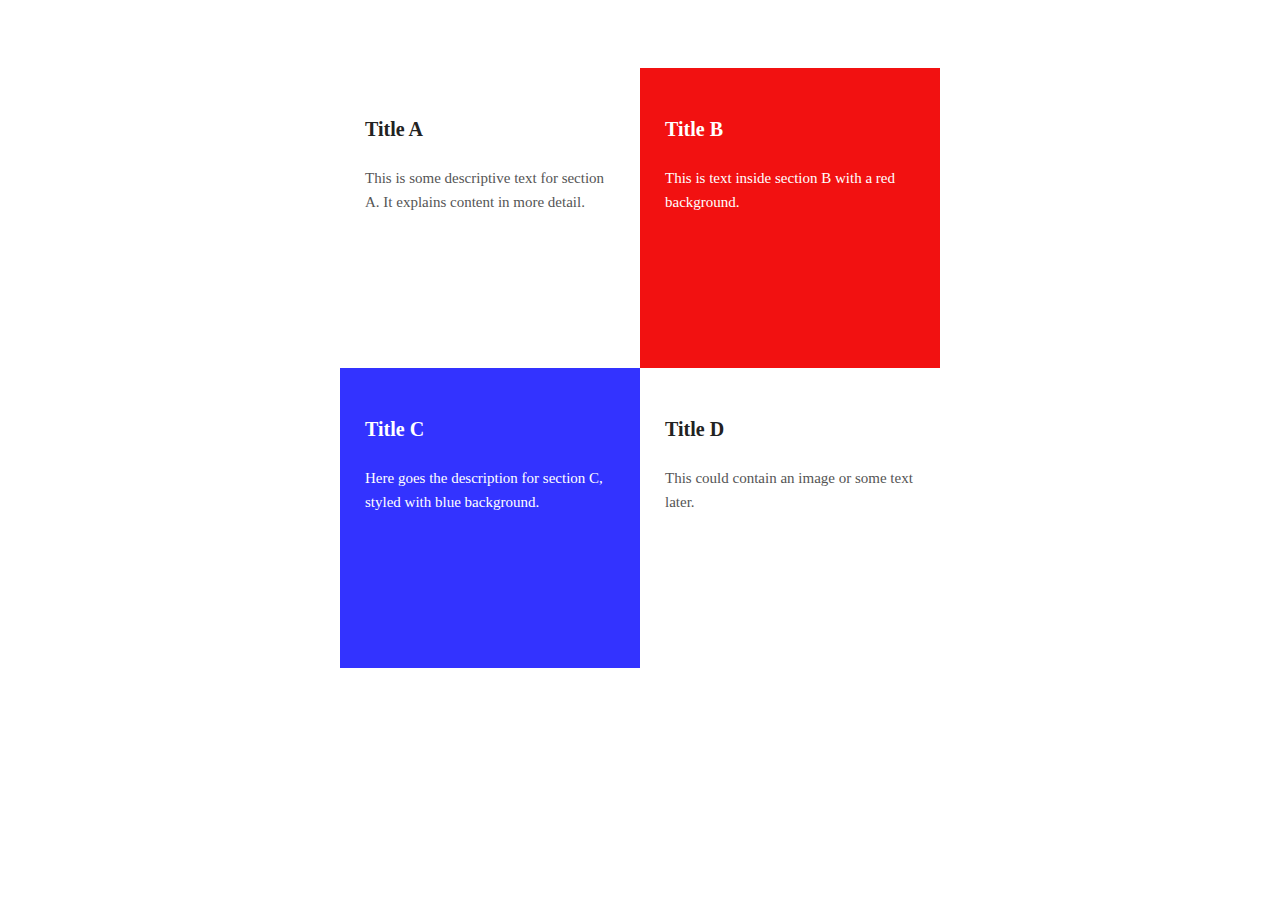
<file: frontend/sample.html>
<html lang="en">
<head>
  <meta charset="UTF-8">
  <meta name="viewport" content="width=device-width, initial-scale=1.0">
  <title>Document</title>
  <link rel="stylesheet" href="CSS/sample.css">
  <style>
    .four-grid {
      padding: 60px 20px;
      background: #fff; 
      display: flex;
      justify-content: center;
      align-items: center;
    }

    .grid-container {
      display: grid;
      grid-template-columns: 300px 300px; /* fixed size */
      grid-template-rows: 300px 300px;    
      gap: 0;   /* no gap */
    }

    .grid-item {
      background: #fff;
      text-align: left;
      padding: 30px 25px;  /* more space inside */
      font-size: 16px;
      font-weight: 400;
      display: flex;
      flex-direction: column;
      align-items: flex-start;
      justify-content: flex-start;
    }

    /* Title style */
    .grid-item h3 {
      font-size: 20px;
      font-weight: 600;
      margin-bottom: 10px;
      color: #222;
    }

    /* Text style */
    .grid-item p {
      font-size: 15px;
      line-height: 1.6;
      color: #555;
    }

    /* Special colors for B and C */
    .grid-item.b {
      background: #f21111;
      color: #fff;
    }

    .grid-item.b h3, 
    .grid-item.b p {
      color: #fff; /* keep white text */
    }

    .grid-item.c {
      background: #3333ff;
      color: #fff;
    }

    .grid-item.c h3, 
    .grid-item.c p {
      color: #fff;
    }

    /* Remove border for A and D */
    .grid-item.a,
    .grid-item.d {
      border: none;
    }

    /* Responsive for smaller screens */
    @media (max-width: 650px) {
      .grid-container {
        grid-template-columns: 1fr; /* single column */
        grid-template-rows: auto;   /* auto height */
      }

      .grid-item {
        min-height: 200px;
      }
    }
  </style>
</head>
<body>
  <section class="four-grid">
    <div class="grid-container">
      <div class="grid-item a">
        <h3>Title A</h3>
        <p>This is some descriptive text for section A. It explains content in more detail.</p>
      </div>
      <div class="grid-item b">
        <h3>Title B</h3>
        <p>This is text inside section B with a red background.</p>
      </div>
      <div class="grid-item c">
        <h3>Title C</h3>
        <p>Here goes the description for section C, styled with blue background.</p>
      </div>
      <div class="grid-item d">
        <h3>Title D</h3>
        <p>This could contain an image or some text later.</p>
      </div>
    </div>
  </section>
</body>
</html>
</file>
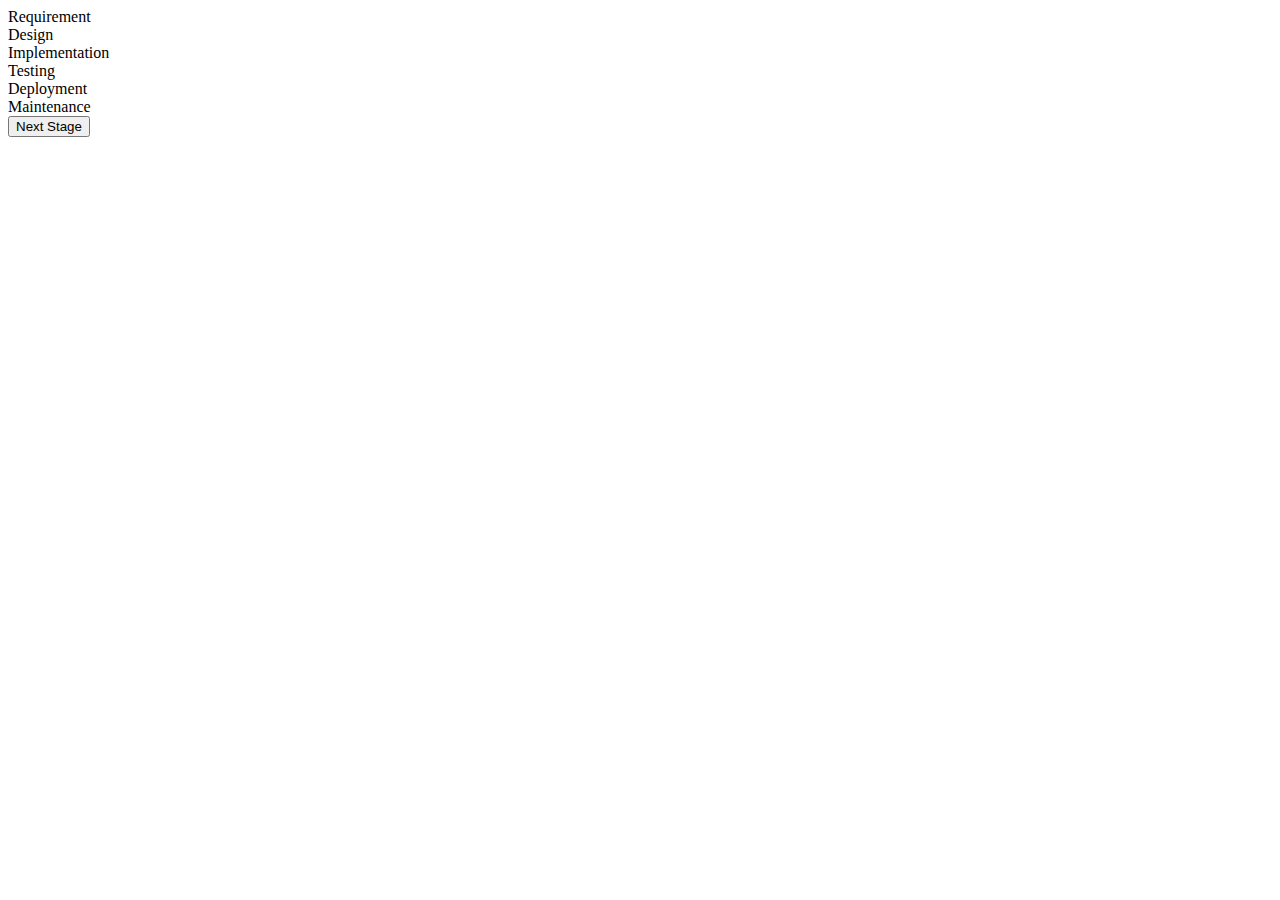
<file: frontend/sldv.html>
<html lang="en">
<head>
    <meta charset="UTF-8">
    <meta name="viewport" content="width=device-width, initial-scale=1.0">
    <title>Document</title>
</head>
<body>
    <div id="sdlc">
  <div class="stage" id="requirement">Requirement</div>
  <div class="stage" id="design">Design</div>
  <div class="stage" id="implementation">Implementation</div>
  <div class="stage" id="testing">Testing</div>
  <div class="stage" id="deployment">Deployment</div>
  <div class="stage" id="maintenance">Maintenance</div>
</div>
<button onclick="nextStage()">Next Stage</button>

<script>
  let current = 0;
  const stages = document.querySelectorAll('.stage');
  function nextStage() {
    stages.forEach(s => s.style.backgroundColor = '');
    stages[current].style.backgroundColor = 'lightgreen';
    current = (current + 1) % stages.length;
  }
</script>

</body>
</html>
</file>
<file: frontend/CSS/sample.css>
.four-grid {
  padding: 60px 20px;
  background: #fff; 
  display: flex;
  justify-content: center;
  align-items: center;
}

.grid-container {
  display: grid;
  grid-template-columns: 300px 300px; /* fixed size */
  grid-template-rows: 300px 300px;    
  gap: 0;   /* no gap */
}

.grid-item {
  background: #fff;     /* default white */
  /* border: 1px solid #ddd; */
  text-align: left;
  padding: 20px;
  font-size: 16px;
  font-weight: 500;
  display: flex;
  align-items: flex-start; 
  justify-content: flex-start;
}

/* Special colors for B and C */
.grid-item.b {
  background: #f21111;   /* example red */
  color: #fff;
}

.grid-item.c {
  background: #3333ff;   /* example blue */
  color: #fff;
}
/* Remove border for A and D */
.grid-item.a,
.grid-item.d {
  border: none;
}

/* Responsive for smaller screens */
@media (max-width: 650px) {
  .grid-container {
    grid-template-columns: 1fr;   /* single column */
    grid-template-rows: auto;     /* auto height */
  }

  .grid-item {
    min-height: 200px;  /* keep nice height */
  }
}
</file>
